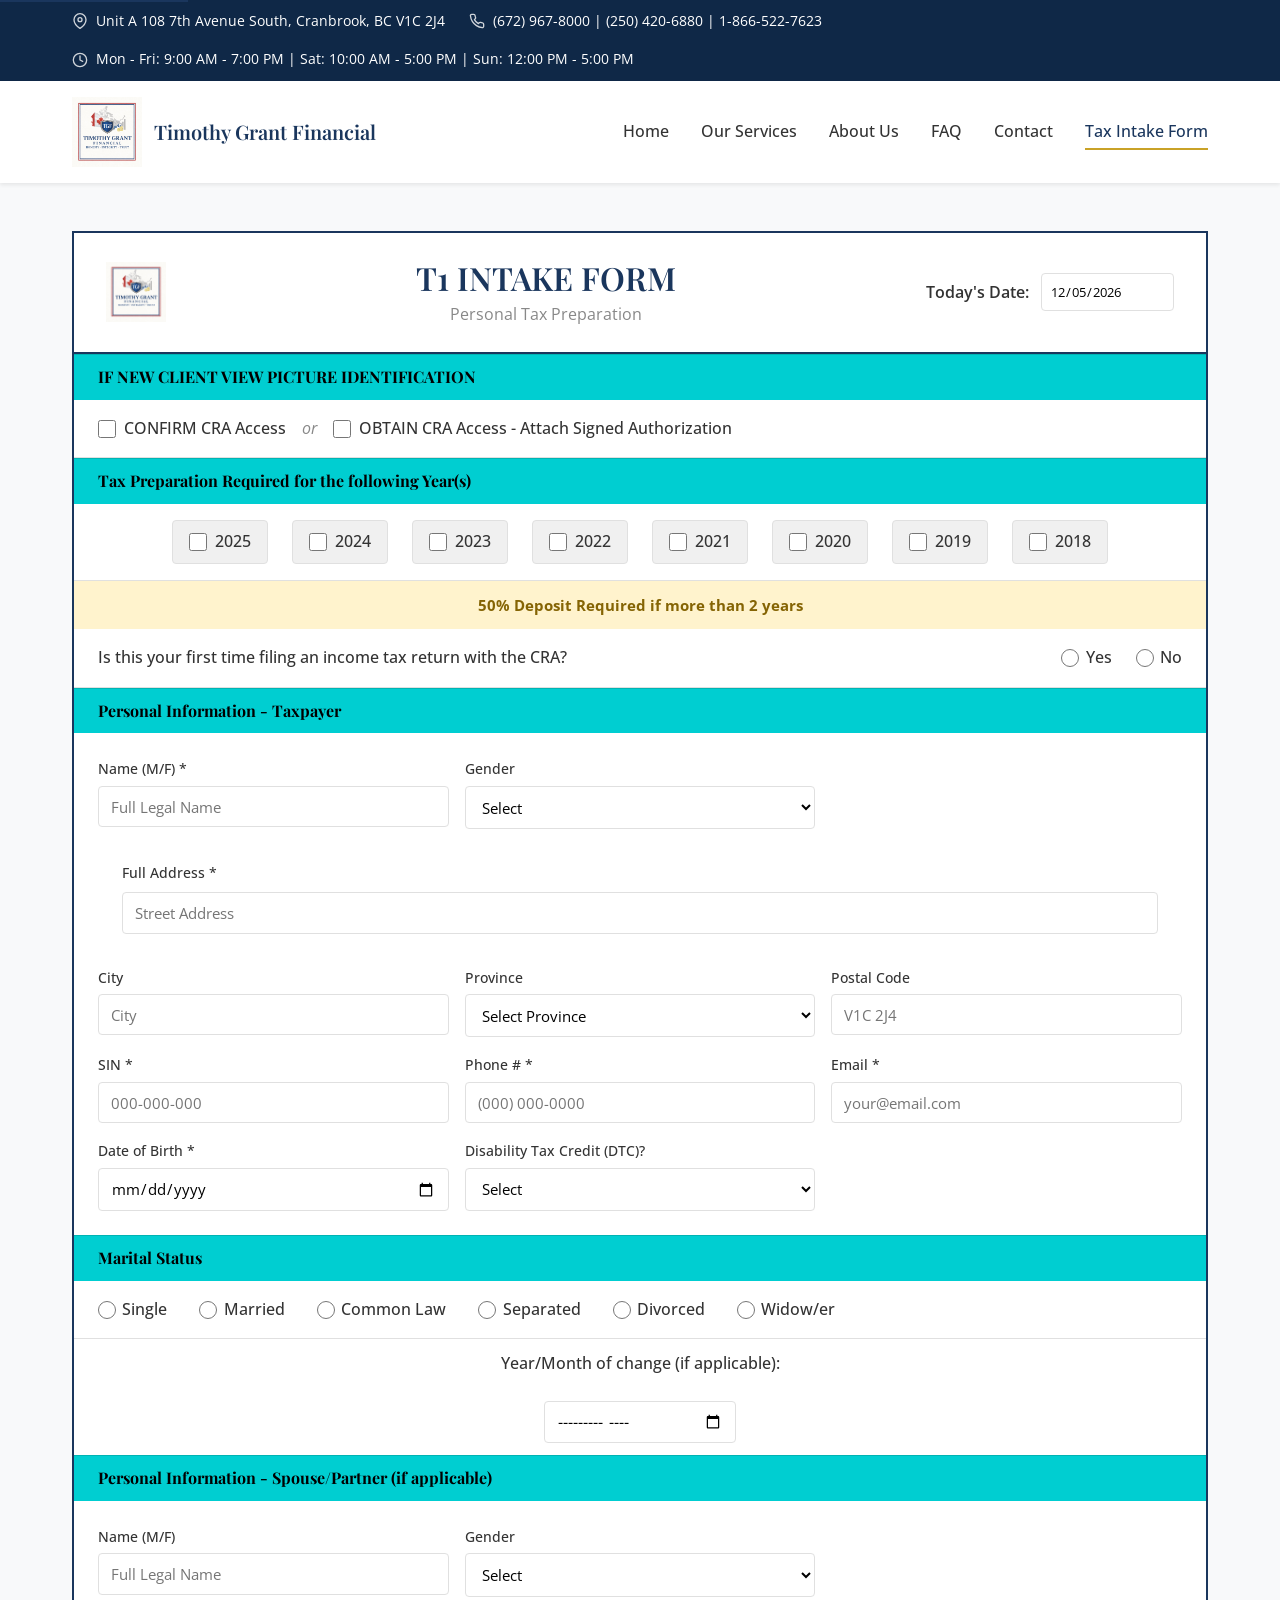
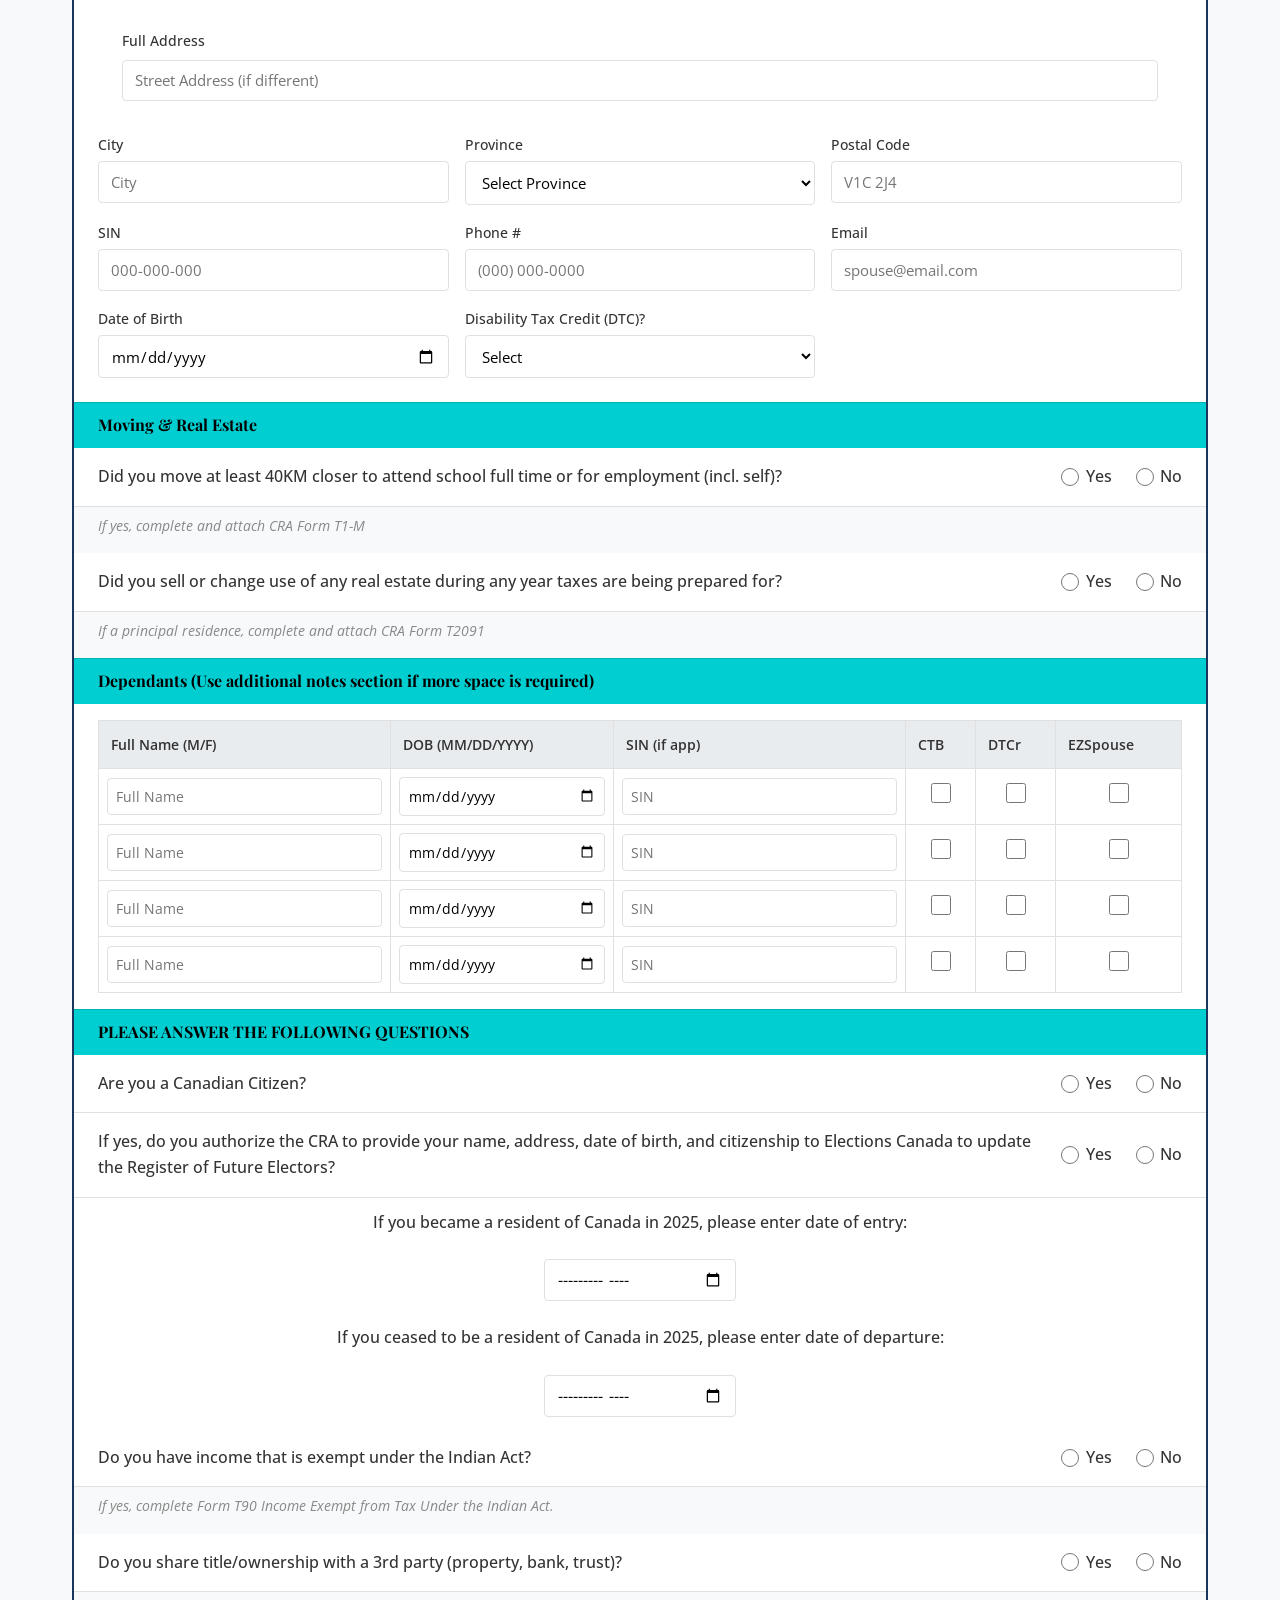
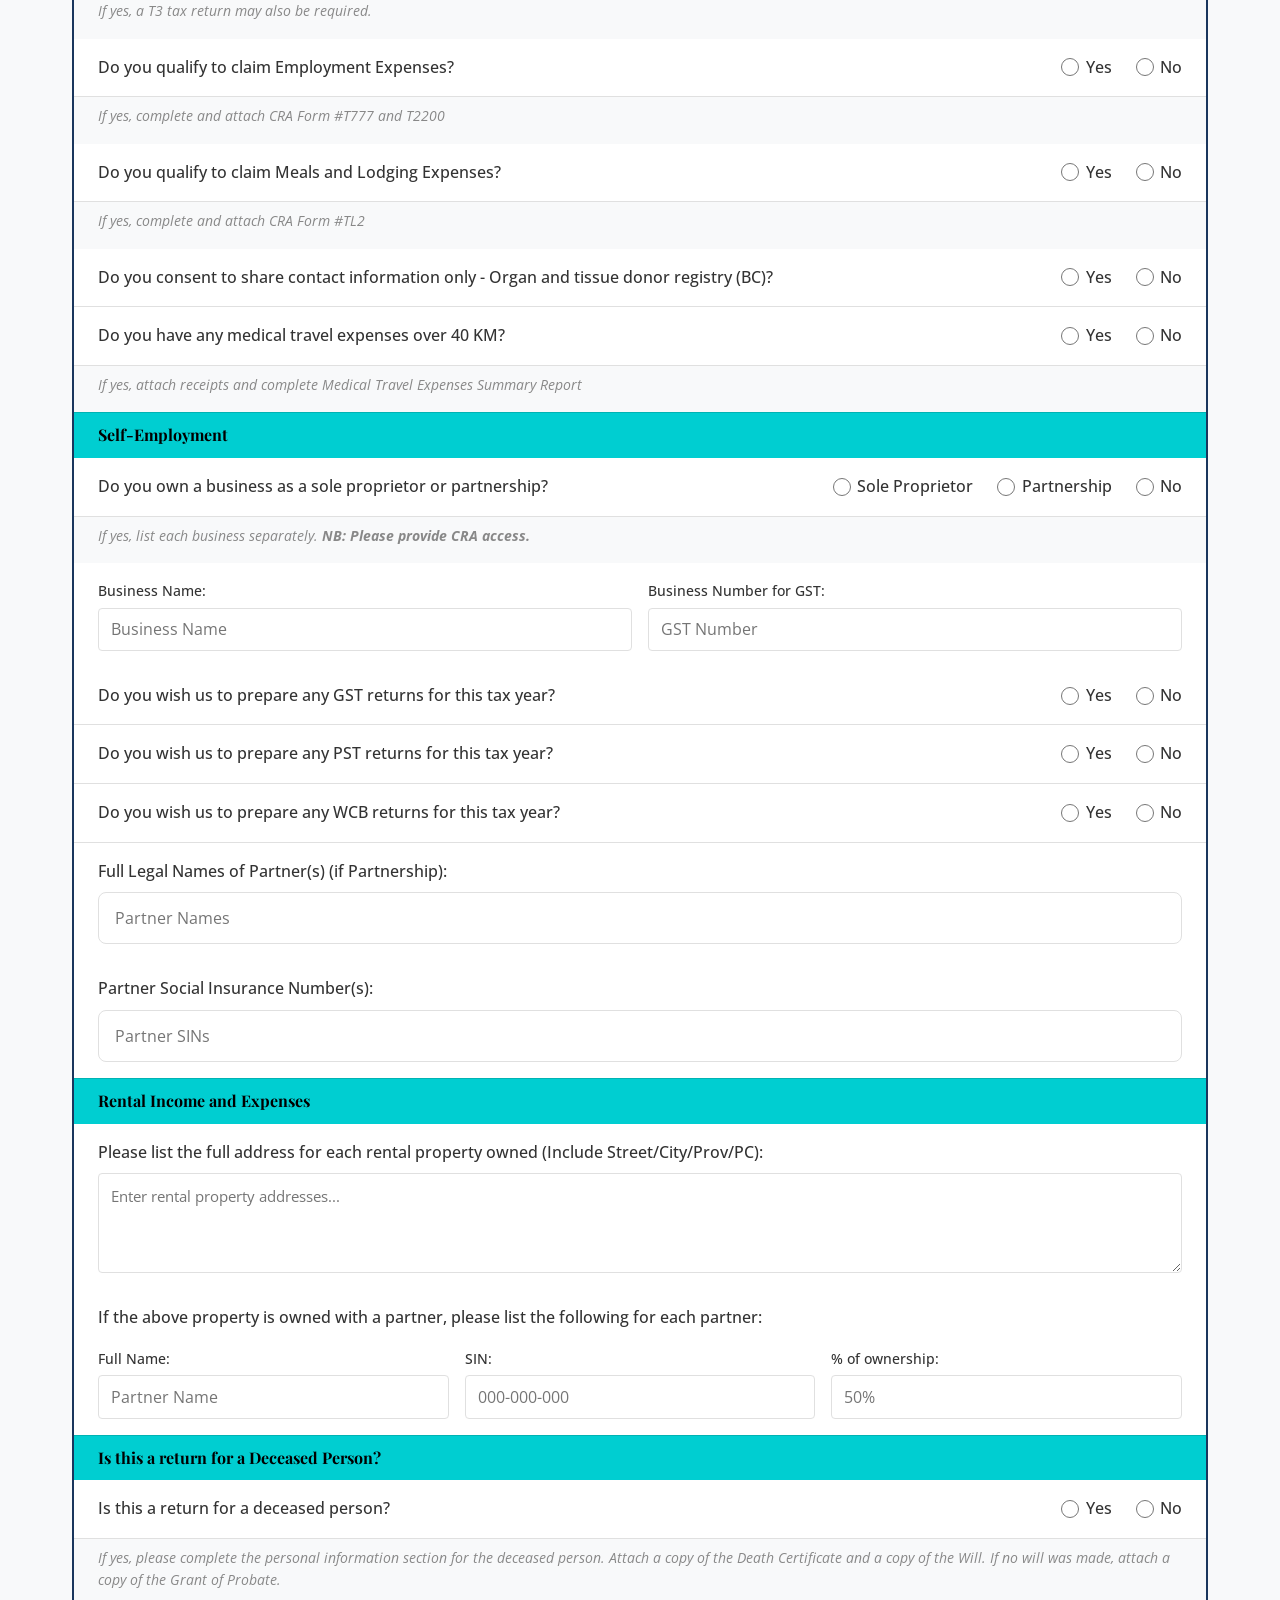
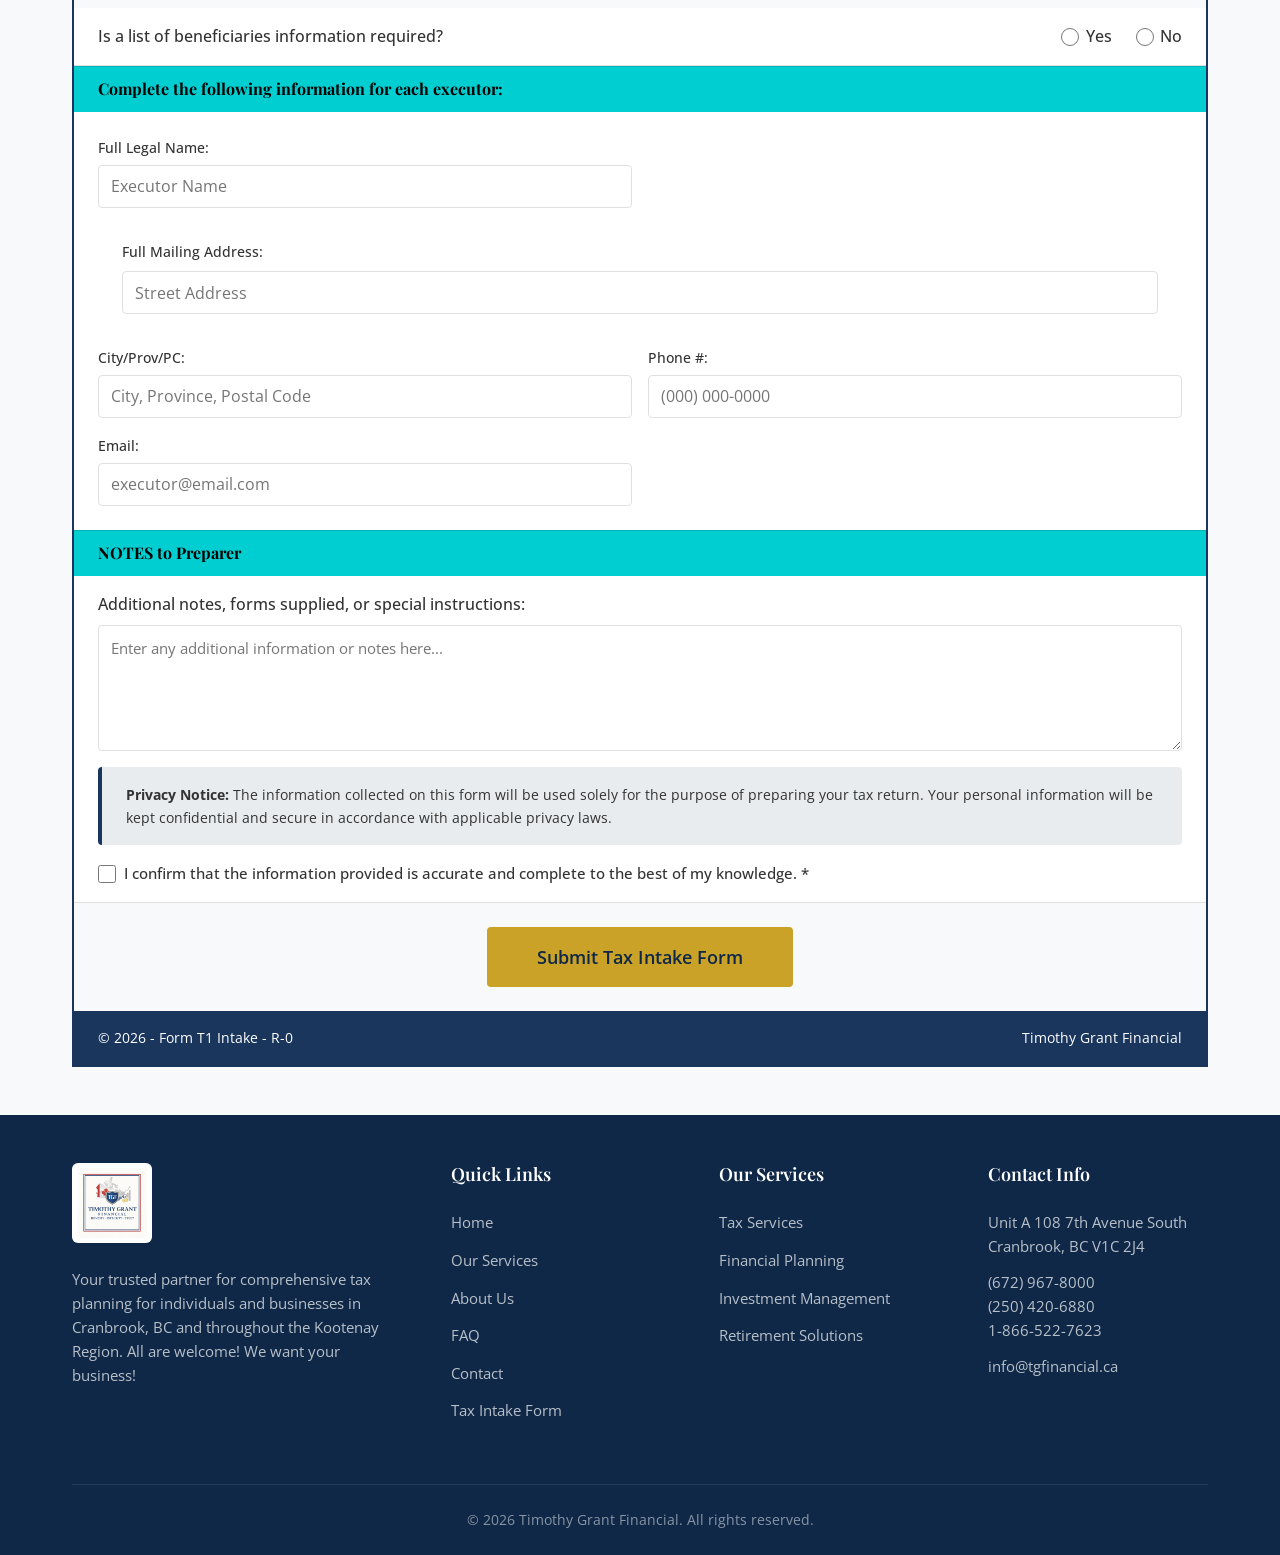
<file: tax-intake.html>
<!DOCTYPE html>
<html lang="en">
<head>
    <meta charset="UTF-8">
    <meta name="viewport" content="width=device-width, initial-scale=1.0">
    <meta name="description" content="T1 Tax Intake Form - Timothy Grant Financial. Complete this form to start your personal tax preparation.">
    <title>T1 Tax Intake Form | Timothy Grant Financial</title>

    <!-- Open Graph / Social Media -->
    <meta property="og:type" content="website">
    <meta property="og:title" content="T1 Tax Intake Form | Timothy Grant Financial">
    <meta property="og:description" content="Complete our online tax intake form to get started with your personal tax preparation.">
    <meta property="og:image" content="images/logo.jpg">
    <meta property="og:url" content="https://tgfinancial.ca/tax-intake.html">

    <link rel="icon" type="image/jpeg" href="images/logo.jpg">
    <link rel="apple-touch-icon" href="images/logo.jpg">
    <link rel="stylesheet" href="styles.css">
    <link rel="preconnect" href="https://fonts.googleapis.com">
    <link rel="preconnect" href="https://fonts.gstatic.com" crossorigin>
    <link href="https://fonts.googleapis.com/css2?family=Playfair+Display:wght@400;500;600;700&family=Open+Sans:wght@300;400;500;600;700&display=swap" rel="stylesheet">
</head>
<body>
    <!-- Top Bar -->
    <div class="top-bar">
        <div class="container">
            <div class="top-bar-content">
                <div class="top-bar-left">
                    <span class="top-bar-item">
                        <svg xmlns="http://www.w3.org/2000/svg" width="16" height="16" viewBox="0 0 24 24" fill="none" stroke="currentColor" stroke-width="2" stroke-linecap="round" stroke-linejoin="round"><path d="M21 10c0 7-9 13-9 13s-9-6-9-13a9 9 0 0 1 18 0z"></path><circle cx="12" cy="10" r="3"></circle></svg>
                        Unit A 108 7th Avenue South, Cranbrook, BC V1C 2J4
                    </span>
                    <span class="top-bar-item">
                        <svg xmlns="http://www.w3.org/2000/svg" width="16" height="16" viewBox="0 0 24 24" fill="none" stroke="currentColor" stroke-width="2" stroke-linecap="round" stroke-linejoin="round"><path d="M22 16.92v3a2 2 0 0 1-2.18 2 19.79 19.79 0 0 1-8.63-3.07 19.5 19.5 0 0 1-6-6 19.79 19.79 0 0 1-3.07-8.67A2 2 0 0 1 4.11 2h3a2 2 0 0 1 2 1.72 12.84 12.84 0 0 0 .7 2.81 2 2 0 0 1-.45 2.11L8.09 9.91a16 16 0 0 0 6 6l1.27-1.27a2 2 0 0 1 2.11-.45 12.84 12.84 0 0 0 2.81.7A2 2 0 0 1 22 16.92z"></path></svg>
                        (672) 967-8000 | (250) 420-6880 | 1-866-522-7623
                    </span>
                </div>
                <div class="top-bar-right">
                    <span class="top-bar-item">
                        <svg xmlns="http://www.w3.org/2000/svg" width="16" height="16" viewBox="0 0 24 24" fill="none" stroke="currentColor" stroke-width="2" stroke-linecap="round" stroke-linejoin="round"><circle cx="12" cy="12" r="10"></circle><polyline points="12 6 12 12 16 14"></polyline></svg>
                        Mon - Fri: 9:00 AM - 7:00 PM | Sat: 10:00 AM - 5:00 PM | Sun: 12:00 PM - 5:00 PM
                    </span>
                </div>
            </div>
        </div>
    </div>

    <!-- Header -->
    <header class="header">
        <div class="container">
            <nav class="navbar">
                <a href="index.html" class="logo">
                    <img src="images/logo.jpg" alt="Timothy Grant Financial" class="logo-img" decoding="async">
                    <span class="logo-text">Timothy Grant Financial</span>
                </a>
                <button class="mobile-menu-btn" aria-label="Toggle menu">
                    <span></span>
                    <span></span>
                    <span></span>
                </button>
                <ul class="nav-menu">
                    <li><a href="index.html" class="nav-link">Home</a></li>
                    <li><a href="index.html#services" class="nav-link">Our Services</a></li>
                    <li><a href="index.html#about" class="nav-link">About Us</a></li>
                    <li><a href="index.html#faq" class="nav-link">FAQ</a></li>
                    <li><a href="index.html#contact" class="nav-link">Contact</a></li>
                    <li><a href="tax-intake.html" class="nav-link active">Tax Intake Form</a></li>
                </ul>
            </nav>
        </div>
    </header>

    <!-- Tax Intake Form Section -->
    <section class="intake-form-section">
        <div class="container">
            <div class="intake-form-header">
                <div class="intake-logo">
                    <img src="images/logo.jpg" alt="TGF Logo" decoding="async">
                </div>
                <div class="intake-title">
                    <h1>T1 INTAKE FORM</h1>
                    <p class="form-subtitle">Personal Tax Preparation</p>
                </div>
                <div class="intake-date">
                    <label>Today's Date:</label>
                    <input type="date" id="today-date" name="today_date" readonly>
                </div>
            </div>

            <form id="tax-intake-form" class="tax-intake-form" action="https://formsubmit.co/info@tgfinancial.ca" method="POST">
                <!-- FormSubmit Configuration -->
                <input type="hidden" name="_subject" value="New T1 Tax Intake Form Submission">
                <input type="hidden" name="_captcha" value="false">
                <input type="hidden" name="_next" value="https://tgfinancial.ca/thankyou.html">
                <input type="hidden" name="_template" value="table">

                <!-- New Client Section -->
                <div class="form-section cyan-header">
                    <h3>IF NEW CLIENT VIEW PICTURE IDENTIFICATION</h3>
                </div>
                <div class="form-row checkbox-row">
                    <label class="checkbox-label">
                        <input type="checkbox" name="confirm_cra_access" value="yes">
                        <span>CONFIRM CRA Access</span>
                    </label>
                    <span class="or-text">or</span>
                    <label class="checkbox-label">
                        <input type="checkbox" name="obtain_cra_access" value="yes">
                        <span>OBTAIN CRA Access - Attach Signed Authorization</span>
                    </label>
                </div>

                <!-- Tax Years Section -->
                <div class="form-section cyan-header">
                    <h3>Tax Preparation Required for the following Year(s)</h3>
                </div>
                <div class="form-row tax-years-row">
                    <label class="checkbox-label year-checkbox">
                        <input type="checkbox" name="tax_years[]" value="2025">
                        <span>2025</span>
                    </label>
                    <label class="checkbox-label year-checkbox">
                        <input type="checkbox" name="tax_years[]" value="2024">
                        <span>2024</span>
                    </label>
                    <label class="checkbox-label year-checkbox">
                        <input type="checkbox" name="tax_years[]" value="2023">
                        <span>2023</span>
                    </label>
                    <label class="checkbox-label year-checkbox">
                        <input type="checkbox" name="tax_years[]" value="2022">
                        <span>2022</span>
                    </label>
                    <label class="checkbox-label year-checkbox">
                        <input type="checkbox" name="tax_years[]" value="2021">
                        <span>2021</span>
                    </label>
                    <label class="checkbox-label year-checkbox">
                        <input type="checkbox" name="tax_years[]" value="2020">
                        <span>2020</span>
                    </label>
                    <label class="checkbox-label year-checkbox">
                        <input type="checkbox" name="tax_years[]" value="2019">
                        <span>2019</span>
                    </label>
                    <label class="checkbox-label year-checkbox">
                        <input type="checkbox" name="tax_years[]" value="2018">
                        <span>2018</span>
                    </label>
                </div>
                <p class="form-note"><strong>50% Deposit Required if more than 2 years</strong></p>

                <div class="form-row yes-no-row">
                    <span class="question-text">Is this your first time filing an income tax return with the CRA?</span>
                    <div class="yes-no-options">
                        <label class="radio-label">
                            <input type="radio" name="first_time_filing" value="yes">
                            <span>Yes</span>
                        </label>
                        <label class="radio-label">
                            <input type="radio" name="first_time_filing" value="no">
                            <span>No</span>
                        </label>
                    </div>
                </div>

                <!-- Personal Information - Taxpayer -->
                <div class="form-section cyan-header">
                    <h3>Personal Information - Taxpayer</h3>
                </div>
                <div class="personal-info-grid">
                    <div class="form-group">
                        <label for="taxpayer_name">Name (M/F) *</label>
                        <input type="text" id="taxpayer_name" name="taxpayer_name" required placeholder="Full Legal Name">
                    </div>
                    <div class="form-group">
                        <label for="taxpayer_gender">Gender</label>
                        <select id="taxpayer_gender" name="taxpayer_gender">
                            <option value="">Select</option>
                            <option value="M">Male</option>
                            <option value="F">Female</option>
                            <option value="X">Other</option>
                        </select>
                    </div>
                    <div class="form-group full-width">
                        <label for="taxpayer_address">Full Address *</label>
                        <input type="text" id="taxpayer_address" name="taxpayer_address" required placeholder="Street Address">
                    </div>
                    <div class="form-group">
                        <label for="taxpayer_city">City</label>
                        <input type="text" id="taxpayer_city" name="taxpayer_city" placeholder="City">
                    </div>
                    <div class="form-group">
                        <label for="taxpayer_province">Province</label>
                        <select id="taxpayer_province" name="taxpayer_province">
                            <option value="">Select Province</option>
                            <option value="BC">British Columbia</option>
                            <option value="AB">Alberta</option>
                            <option value="SK">Saskatchewan</option>
                            <option value="MB">Manitoba</option>
                            <option value="ON">Ontario</option>
                            <option value="QC">Quebec</option>
                            <option value="NB">New Brunswick</option>
                            <option value="NS">Nova Scotia</option>
                            <option value="PE">Prince Edward Island</option>
                            <option value="NL">Newfoundland and Labrador</option>
                            <option value="YT">Yukon</option>
                            <option value="NT">Northwest Territories</option>
                            <option value="NU">Nunavut</option>
                        </select>
                    </div>
                    <div class="form-group">
                        <label for="taxpayer_postal">Postal Code</label>
                        <input type="text" id="taxpayer_postal" name="taxpayer_postal" placeholder="V1C 2J4" maxlength="7">
                    </div>
                    <div class="form-group">
                        <label for="taxpayer_sin">SIN *</label>
                        <input type="text" id="taxpayer_sin" name="taxpayer_sin" required placeholder="000-000-000" maxlength="11" pattern="[0-9]{3}-?[0-9]{3}-?[0-9]{3}">
                    </div>
                    <div class="form-group">
                        <label for="taxpayer_phone">Phone # *</label>
                        <input type="tel" id="taxpayer_phone" name="taxpayer_phone" required placeholder="(000) 000-0000">
                    </div>
                    <div class="form-group">
                        <label for="taxpayer_email">Email *</label>
                        <input type="email" id="taxpayer_email" name="taxpayer_email" required placeholder="your@email.com">
                    </div>
                    <div class="form-group">
                        <label for="taxpayer_dob">Date of Birth *</label>
                        <input type="date" id="taxpayer_dob" name="taxpayer_dob" required>
                    </div>
                    <div class="form-group">
                        <label for="taxpayer_dtc">Disability Tax Credit (DTC)?</label>
                        <select id="taxpayer_dtc" name="taxpayer_dtc">
                            <option value="">Select</option>
                            <option value="Y">Yes</option>
                            <option value="N">No</option>
                        </select>
                    </div>
                </div>

                <!-- Marital Status -->
                <div class="form-section cyan-header">
                    <h3>Marital Status</h3>
                </div>
                <div class="form-row marital-status-row">
                    <label class="radio-label">
                        <input type="radio" name="marital_status" value="single">
                        <span>Single</span>
                    </label>
                    <label class="radio-label">
                        <input type="radio" name="marital_status" value="married">
                        <span>Married</span>
                    </label>
                    <label class="radio-label">
                        <input type="radio" name="marital_status" value="common_law">
                        <span>Common Law</span>
                    </label>
                    <label class="radio-label">
                        <input type="radio" name="marital_status" value="separated">
                        <span>Separated</span>
                    </label>
                    <label class="radio-label">
                        <input type="radio" name="marital_status" value="divorced">
                        <span>Divorced</span>
                    </label>
                    <label class="radio-label">
                        <input type="radio" name="marital_status" value="widower">
                        <span>Widow/er</span>
                    </label>
                </div>
                <div class="form-group inline-group">
                    <label for="marital_change_date">Year/Month of change (if applicable):</label>
                    <input type="month" id="marital_change_date" name="marital_change_date">
                </div>

                <!-- Personal Information - Spouse/Partner -->
                <div class="form-section cyan-header">
                    <h3>Personal Information - Spouse/Partner (if applicable)</h3>
                </div>
                <div class="personal-info-grid">
                    <div class="form-group">
                        <label for="spouse_name">Name (M/F)</label>
                        <input type="text" id="spouse_name" name="spouse_name" placeholder="Full Legal Name">
                    </div>
                    <div class="form-group">
                        <label for="spouse_gender">Gender</label>
                        <select id="spouse_gender" name="spouse_gender">
                            <option value="">Select</option>
                            <option value="M">Male</option>
                            <option value="F">Female</option>
                            <option value="X">Other</option>
                        </select>
                    </div>
                    <div class="form-group full-width">
                        <label for="spouse_address">Full Address</label>
                        <input type="text" id="spouse_address" name="spouse_address" placeholder="Street Address (if different)">
                    </div>
                    <div class="form-group">
                        <label for="spouse_city">City</label>
                        <input type="text" id="spouse_city" name="spouse_city" placeholder="City">
                    </div>
                    <div class="form-group">
                        <label for="spouse_province">Province</label>
                        <select id="spouse_province" name="spouse_province">
                            <option value="">Select Province</option>
                            <option value="BC">British Columbia</option>
                            <option value="AB">Alberta</option>
                            <option value="SK">Saskatchewan</option>
                            <option value="MB">Manitoba</option>
                            <option value="ON">Ontario</option>
                            <option value="QC">Quebec</option>
                            <option value="NB">New Brunswick</option>
                            <option value="NS">Nova Scotia</option>
                            <option value="PE">Prince Edward Island</option>
                            <option value="NL">Newfoundland and Labrador</option>
                            <option value="YT">Yukon</option>
                            <option value="NT">Northwest Territories</option>
                            <option value="NU">Nunavut</option>
                        </select>
                    </div>
                    <div class="form-group">
                        <label for="spouse_postal">Postal Code</label>
                        <input type="text" id="spouse_postal" name="spouse_postal" placeholder="V1C 2J4" maxlength="7">
                    </div>
                    <div class="form-group">
                        <label for="spouse_sin">SIN</label>
                        <input type="text" id="spouse_sin" name="spouse_sin" placeholder="000-000-000" maxlength="11">
                    </div>
                    <div class="form-group">
                        <label for="spouse_phone">Phone #</label>
                        <input type="tel" id="spouse_phone" name="spouse_phone" placeholder="(000) 000-0000">
                    </div>
                    <div class="form-group">
                        <label for="spouse_email">Email</label>
                        <input type="email" id="spouse_email" name="spouse_email" placeholder="spouse@email.com">
                    </div>
                    <div class="form-group">
                        <label for="spouse_dob">Date of Birth</label>
                        <input type="date" id="spouse_dob" name="spouse_dob">
                    </div>
                    <div class="form-group">
                        <label for="spouse_dtc">Disability Tax Credit (DTC)?</label>
                        <select id="spouse_dtc" name="spouse_dtc">
                            <option value="">Select</option>
                            <option value="Y">Yes</option>
                            <option value="N">No</option>
                        </select>
                    </div>
                </div>

                <!-- Moving & Real Estate Questions -->
                <div class="form-section cyan-header">
                    <h3>Moving & Real Estate</h3>
                </div>
                <div class="questions-section">
                    <div class="form-row yes-no-row">
                        <span class="question-text">Did you move at least 40KM closer to attend school full time or for employment (incl. self)?</span>
                        <div class="yes-no-options">
                            <label class="radio-label">
                                <input type="radio" name="moved_40km" value="yes">
                                <span>Yes</span>
                            </label>
                            <label class="radio-label">
                                <input type="radio" name="moved_40km" value="no">
                                <span>No</span>
                            </label>
                        </div>
                    </div>
                    <p class="form-hint">If yes, complete and attach CRA Form T1-M</p>

                    <div class="form-row yes-no-row">
                        <span class="question-text">Did you sell or change use of any real estate during any year taxes are being prepared for?</span>
                        <div class="yes-no-options">
                            <label class="radio-label">
                                <input type="radio" name="real_estate_change" value="yes">
                                <span>Yes</span>
                            </label>
                            <label class="radio-label">
                                <input type="radio" name="real_estate_change" value="no">
                                <span>No</span>
                            </label>
                        </div>
                    </div>
                    <p class="form-hint">If a principal residence, complete and attach CRA Form T2091</p>
                </div>

                <!-- Dependants Section -->
                <div class="form-section cyan-header">
                    <h3>Dependants (Use additional notes section if more space is required)</h3>
                </div>
                <div class="dependants-table-container">
                    <table class="dependants-table">
                        <thead>
                            <tr>
                                <th>Full Name (M/F)</th>
                                <th>DOB (MM/DD/YYYY)</th>
                                <th>SIN (if app)</th>
                                <th>CTB</th>
                                <th>DTCr</th>
                                <th>EZSpouse</th>
                            </tr>
                        </thead>
                        <tbody>
                            <tr>
                                <td><input type="text" name="dependant1_name" placeholder="Full Name"></td>
                                <td><input type="date" name="dependant1_dob"></td>
                                <td><input type="text" name="dependant1_sin" placeholder="SIN" maxlength="11"></td>
                                <td><input type="checkbox" name="dependant1_ctb" value="yes"></td>
                                <td><input type="checkbox" name="dependant1_dtcr" value="yes"></td>
                                <td><input type="checkbox" name="dependant1_ezspouse" value="yes"></td>
                            </tr>
                            <tr>
                                <td><input type="text" name="dependant2_name" placeholder="Full Name"></td>
                                <td><input type="date" name="dependant2_dob"></td>
                                <td><input type="text" name="dependant2_sin" placeholder="SIN" maxlength="11"></td>
                                <td><input type="checkbox" name="dependant2_ctb" value="yes"></td>
                                <td><input type="checkbox" name="dependant2_dtcr" value="yes"></td>
                                <td><input type="checkbox" name="dependant2_ezspouse" value="yes"></td>
                            </tr>
                            <tr>
                                <td><input type="text" name="dependant3_name" placeholder="Full Name"></td>
                                <td><input type="date" name="dependant3_dob"></td>
                                <td><input type="text" name="dependant3_sin" placeholder="SIN" maxlength="11"></td>
                                <td><input type="checkbox" name="dependant3_ctb" value="yes"></td>
                                <td><input type="checkbox" name="dependant3_dtcr" value="yes"></td>
                                <td><input type="checkbox" name="dependant3_ezspouse" value="yes"></td>
                            </tr>
                            <tr>
                                <td><input type="text" name="dependant4_name" placeholder="Full Name"></td>
                                <td><input type="date" name="dependant4_dob"></td>
                                <td><input type="text" name="dependant4_sin" placeholder="SIN" maxlength="11"></td>
                                <td><input type="checkbox" name="dependant4_ctb" value="yes"></td>
                                <td><input type="checkbox" name="dependant4_dtcr" value="yes"></td>
                                <td><input type="checkbox" name="dependant4_ezspouse" value="yes"></td>
                            </tr>
                        </tbody>
                    </table>
                </div>

                <!-- Please Answer The Following Questions -->
                <div class="form-section cyan-header">
                    <h3>PLEASE ANSWER THE FOLLOWING QUESTIONS</h3>
                </div>
                <div class="questions-section">
                    <div class="form-row yes-no-row">
                        <span class="question-text">Are you a Canadian Citizen?</span>
                        <div class="yes-no-options">
                            <label class="radio-label">
                                <input type="radio" name="canadian_citizen" value="yes">
                                <span>Yes</span>
                            </label>
                            <label class="radio-label">
                                <input type="radio" name="canadian_citizen" value="no">
                                <span>No</span>
                            </label>
                        </div>
                    </div>

                    <div class="form-row yes-no-row">
                        <span class="question-text">If yes, do you authorize the CRA to provide your name, address, date of birth, and citizenship to Elections Canada to update the Register of Future Electors?</span>
                        <div class="yes-no-options">
                            <label class="radio-label">
                                <input type="radio" name="elections_canada_auth" value="yes">
                                <span>Yes</span>
                            </label>
                            <label class="radio-label">
                                <input type="radio" name="elections_canada_auth" value="no">
                                <span>No</span>
                            </label>
                        </div>
                    </div>

                    <div class="form-group inline-group">
                        <label>If you became a resident of Canada in 2025, please enter date of entry:</label>
                        <input type="month" name="residency_entry_date" placeholder="YYYY/MM">
                    </div>

                    <div class="form-group inline-group">
                        <label>If you ceased to be a resident of Canada in 2025, please enter date of departure:</label>
                        <input type="month" name="residency_departure_date" placeholder="YYYY/MM">
                    </div>

                    <div class="form-row yes-no-row">
                        <span class="question-text">Do you have income that is exempt under the Indian Act?</span>
                        <div class="yes-no-options">
                            <label class="radio-label">
                                <input type="radio" name="indian_act_exempt" value="yes">
                                <span>Yes</span>
                            </label>
                            <label class="radio-label">
                                <input type="radio" name="indian_act_exempt" value="no">
                                <span>No</span>
                            </label>
                        </div>
                    </div>
                    <p class="form-hint">If yes, complete Form T90 Income Exempt from Tax Under the Indian Act.</p>

                    <div class="form-row yes-no-row">
                        <span class="question-text">Do you share title/ownership with a 3rd party (property, bank, trust)?</span>
                        <div class="yes-no-options">
                            <label class="radio-label">
                                <input type="radio" name="third_party_ownership" value="yes">
                                <span>Yes</span>
                            </label>
                            <label class="radio-label">
                                <input type="radio" name="third_party_ownership" value="no">
                                <span>No</span>
                            </label>
                        </div>
                    </div>
                    <p class="form-hint">If yes, a T3 tax return may also be required.</p>

                    <div class="form-row yes-no-row">
                        <span class="question-text">Do you qualify to claim Employment Expenses?</span>
                        <div class="yes-no-options">
                            <label class="radio-label">
                                <input type="radio" name="employment_expenses" value="yes">
                                <span>Yes</span>
                            </label>
                            <label class="radio-label">
                                <input type="radio" name="employment_expenses" value="no">
                                <span>No</span>
                            </label>
                        </div>
                    </div>
                    <p class="form-hint">If yes, complete and attach CRA Form #T777 and T2200</p>

                    <div class="form-row yes-no-row">
                        <span class="question-text">Do you qualify to claim Meals and Lodging Expenses?</span>
                        <div class="yes-no-options">
                            <label class="radio-label">
                                <input type="radio" name="meals_lodging_expenses" value="yes">
                                <span>Yes</span>
                            </label>
                            <label class="radio-label">
                                <input type="radio" name="meals_lodging_expenses" value="no">
                                <span>No</span>
                            </label>
                        </div>
                    </div>
                    <p class="form-hint">If yes, complete and attach CRA Form #TL2</p>

                    <div class="form-row yes-no-row">
                        <span class="question-text">Do you consent to share contact information only - Organ and tissue donor registry (BC)?</span>
                        <div class="yes-no-options">
                            <label class="radio-label">
                                <input type="radio" name="organ_donor_consent" value="yes">
                                <span>Yes</span>
                            </label>
                            <label class="radio-label">
                                <input type="radio" name="organ_donor_consent" value="no">
                                <span>No</span>
                            </label>
                        </div>
                    </div>

                    <div class="form-row yes-no-row">
                        <span class="question-text">Do you have any medical travel expenses over 40 KM?</span>
                        <div class="yes-no-options">
                            <label class="radio-label">
                                <input type="radio" name="medical_travel_expenses" value="yes">
                                <span>Yes</span>
                            </label>
                            <label class="radio-label">
                                <input type="radio" name="medical_travel_expenses" value="no">
                                <span>No</span>
                            </label>
                        </div>
                    </div>
                    <p class="form-hint">If yes, attach receipts and complete Medical Travel Expenses Summary Report</p>
                </div>

                <!-- Self-Employment Section -->
                <div class="form-section cyan-header">
                    <h3>Self-Employment</h3>
                </div>
                <div class="questions-section">
                    <div class="form-row yes-no-row">
                        <span class="question-text">Do you own a business as a sole proprietor or partnership?</span>
                        <div class="yes-no-options">
                            <label class="radio-label">
                                <input type="radio" name="self_employed" value="sole_proprietor">
                                <span>Sole Proprietor</span>
                            </label>
                            <label class="radio-label">
                                <input type="radio" name="self_employed" value="partnership">
                                <span>Partnership</span>
                            </label>
                            <label class="radio-label">
                                <input type="radio" name="self_employed" value="no">
                                <span>No</span>
                            </label>
                        </div>
                    </div>
                    <p class="form-hint">If yes, list each business separately. <strong>NB: Please provide CRA access.</strong></p>

                    <div class="business-info-grid">
                        <div class="form-group">
                            <label for="business_name">Business Name:</label>
                            <input type="text" id="business_name" name="business_name" placeholder="Business Name">
                        </div>
                        <div class="form-group">
                            <label for="business_gst_number">Business Number for GST:</label>
                            <input type="text" id="business_gst_number" name="business_gst_number" placeholder="GST Number">
                        </div>
                    </div>

                    <div class="form-row yes-no-row">
                        <span class="question-text">Do you wish us to prepare any GST returns for this tax year?</span>
                        <div class="yes-no-options">
                            <label class="radio-label">
                                <input type="radio" name="prepare_gst" value="yes">
                                <span>Yes</span>
                            </label>
                            <label class="radio-label">
                                <input type="radio" name="prepare_gst" value="no">
                                <span>No</span>
                            </label>
                        </div>
                    </div>

                    <div class="form-row yes-no-row">
                        <span class="question-text">Do you wish us to prepare any PST returns for this tax year?</span>
                        <div class="yes-no-options">
                            <label class="radio-label">
                                <input type="radio" name="prepare_pst" value="yes">
                                <span>Yes</span>
                            </label>
                            <label class="radio-label">
                                <input type="radio" name="prepare_pst" value="no">
                                <span>No</span>
                            </label>
                        </div>
                    </div>

                    <div class="form-row yes-no-row">
                        <span class="question-text">Do you wish us to prepare any WCB returns for this tax year?</span>
                        <div class="yes-no-options">
                            <label class="radio-label">
                                <input type="radio" name="prepare_wcb" value="yes">
                                <span>Yes</span>
                            </label>
                            <label class="radio-label">
                                <input type="radio" name="prepare_wcb" value="no">
                                <span>No</span>
                            </label>
                        </div>
                    </div>

                    <div class="form-group full-width">
                        <label for="partner_names">Full Legal Names of Partner(s) (if Partnership):</label>
                        <input type="text" id="partner_names" name="partner_names" placeholder="Partner Names">
                    </div>
                    <div class="form-group full-width">
                        <label for="partner_sins">Partner Social Insurance Number(s):</label>
                        <input type="text" id="partner_sins" name="partner_sins" placeholder="Partner SINs">
                    </div>
                </div>

                <!-- Rental Income Section -->
                <div class="form-section cyan-header">
                    <h3>Rental Income and Expenses</h3>
                </div>
                <div class="questions-section">
                    <div class="form-group full-width">
                        <label for="rental_properties">Please list the full address for each rental property owned (Include Street/City/Prov/PC):</label>
                        <textarea id="rental_properties" name="rental_properties" rows="3" placeholder="Enter rental property addresses..."></textarea>
                    </div>

                    <p class="form-subtitle-text">If the above property is owned with a partner, please list the following for each partner:</p>
                    <div class="rental-partner-grid">
                        <div class="form-group">
                            <label for="rental_partner_name">Full Name:</label>
                            <input type="text" id="rental_partner_name" name="rental_partner_name" placeholder="Partner Name">
                        </div>
                        <div class="form-group">
                            <label for="rental_partner_sin">SIN:</label>
                            <input type="text" id="rental_partner_sin" name="rental_partner_sin" placeholder="000-000-000" maxlength="11">
                        </div>
                        <div class="form-group">
                            <label for="rental_partner_ownership">% of ownership:</label>
                            <input type="text" id="rental_partner_ownership" name="rental_partner_ownership" placeholder="50%">
                        </div>
                    </div>
                </div>

                <!-- Deceased Person Section -->
                <div class="form-section cyan-header">
                    <h3>Is this a return for a Deceased Person?</h3>
                </div>
                <div class="questions-section">
                    <div class="form-row yes-no-row">
                        <span class="question-text">Is this a return for a deceased person?</span>
                        <div class="yes-no-options">
                            <label class="radio-label">
                                <input type="radio" name="deceased_return" value="yes">
                                <span>Yes</span>
                            </label>
                            <label class="radio-label">
                                <input type="radio" name="deceased_return" value="no">
                                <span>No</span>
                            </label>
                        </div>
                    </div>
                    <p class="form-hint">If yes, please complete the personal information section for the deceased person. Attach a copy of the Death Certificate and a copy of the Will. If no will was made, attach a copy of the Grant of Probate.</p>

                    <div class="form-row yes-no-row">
                        <span class="question-text">Is a list of beneficiaries information required?</span>
                        <div class="yes-no-options">
                            <label class="radio-label">
                                <input type="radio" name="beneficiaries_required" value="yes">
                                <span>Yes</span>
                            </label>
                            <label class="radio-label">
                                <input type="radio" name="beneficiaries_required" value="no">
                                <span>No</span>
                            </label>
                        </div>
                    </div>
                </div>

                <!-- Executor Information -->
                <div class="form-section cyan-header">
                    <h3>Complete the following information for each executor:</h3>
                </div>
                <div class="executor-info-grid">
                    <div class="form-group">
                        <label for="executor_name">Full Legal Name:</label>
                        <input type="text" id="executor_name" name="executor_name" placeholder="Executor Name">
                    </div>
                    <div class="form-group full-width">
                        <label for="executor_address">Full Mailing Address:</label>
                        <input type="text" id="executor_address" name="executor_address" placeholder="Street Address">
                    </div>
                    <div class="form-group">
                        <label for="executor_city">City/Prov/PC:</label>
                        <input type="text" id="executor_city" name="executor_city" placeholder="City, Province, Postal Code">
                    </div>
                    <div class="form-group">
                        <label for="executor_phone">Phone #:</label>
                        <input type="tel" id="executor_phone" name="executor_phone" placeholder="(000) 000-0000">
                    </div>
                    <div class="form-group">
                        <label for="executor_email">Email:</label>
                        <input type="email" id="executor_email" name="executor_email" placeholder="executor@email.com">
                    </div>
                </div>

                <!-- Notes Section -->
                <div class="form-section cyan-header">
                    <h3>NOTES to Preparer</h3>
                </div>
                <div class="form-group full-width">
                    <label for="notes_to_preparer">Additional notes, forms supplied, or special instructions:</label>
                    <textarea id="notes_to_preparer" name="notes_to_preparer" rows="5" placeholder="Enter any additional information or notes here..."></textarea>
                </div>

                <!-- Privacy & Submit -->
                <div class="form-section">
                    <div class="privacy-notice">
                        <p><strong>Privacy Notice:</strong> The information collected on this form will be used solely for the purpose of preparing your tax return. Your personal information will be kept confidential and secure in accordance with applicable privacy laws.</p>
                    </div>
                    <label class="checkbox-label consent-checkbox">
                        <input type="checkbox" name="consent" value="yes" required>
                        <span>I confirm that the information provided is accurate and complete to the best of my knowledge. *</span>
                    </label>
                </div>

                <div class="form-submit-section">
                    <button type="submit" class="btn btn-primary btn-large">Submit Tax Intake Form</button>
                </div>

                <!-- Footer -->
                <div class="intake-form-footer">
                    <p>&copy; 2026 - Form T1 Intake - R-0</p>
                    <p>Timothy Grant Financial</p>
                </div>
            </form>
        </div>
    </section>

    <!-- Footer -->
    <footer class="footer">
        <div class="container">
            <div class="footer-grid">
                <div class="footer-brand">
                    <a href="index.html" class="logo">
                        <img src="images/logo.jpg" alt="Timothy Grant Financial" class="logo-img footer-logo-img" loading="lazy" decoding="async">
                    </a>
                    <p>Your trusted partner for comprehensive tax planning for individuals and businesses in Cranbrook, BC and throughout the Kootenay Region. All are welcome! We want your business!</p>
                </div>
                <div class="footer-links">
                    <h4>Quick Links</h4>
                    <ul>
                        <li><a href="index.html">Home</a></li>
                        <li><a href="index.html#services">Our Services</a></li>
                        <li><a href="index.html#about">About Us</a></li>
                        <li><a href="index.html#faq">FAQ</a></li>
                        <li><a href="index.html#contact">Contact</a></li>
                        <li><a href="tax-intake.html">Tax Intake Form</a></li>
                    </ul>
                </div>
                <div class="footer-services">
                    <h4>Our Services</h4>
                    <ul>
                        <li><a href="index.html#services">Tax Services</a></li>
                        <li><a href="index.html#services">Financial Planning</a></li>
                        <li><a href="index.html#services">Investment Management</a></li>
                        <li><a href="index.html#services">Retirement Solutions</a></li>
                    </ul>
                </div>
                <div class="footer-contact">
                    <h4>Contact Info</h4>
                    <p>Unit A 108 7th Avenue South<br>Cranbrook, BC V1C 2J4</p>
                    <p><a href="tel:+16729678000">(672) 967-8000</a><br>
                    <a href="tel:+12504206880">(250) 420-6880</a><br>
                    <a href="tel:+18665227623">1-866-522-7623</a></p>
                    <p><a href="mailto:info@tgfinancial.ca">info@tgfinancial.ca</a></p>
                </div>
            </div>
            <div class="footer-bottom">
                <p>&copy; 2026 Timothy Grant Financial. All rights reserved.</p>
            </div>
        </div>
    </footer>

    <script src="script.js"></script>
    <script>
        // Auto-fill today's date
        document.addEventListener('DOMContentLoaded', function() {
            const today = new Date().toISOString().split('T')[0];
            document.getElementById('today-date').value = today;
        });
    </script>
</body>
</html>
</file>
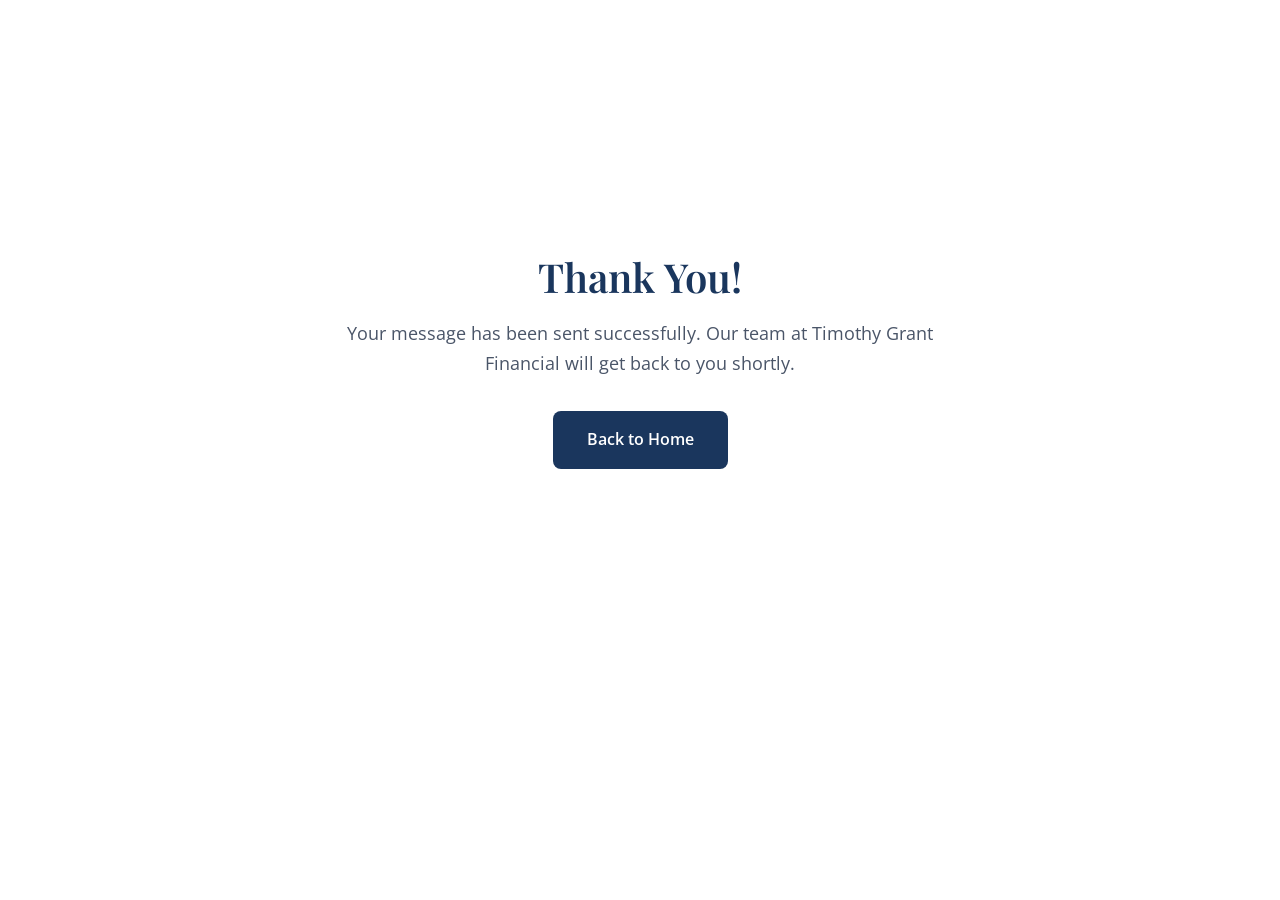
<file: thankyou.html>
<!DOCTYPE html>
<html lang="en">
<head>
    <meta charset="UTF-8">
    <meta name="viewport" content="width=device-width, initial-scale=1.0">
    <title>Thank You | Timothy Grant Financial</title>
    <link rel="icon" type="image/jpeg" href="images/logo.jpg">
    <link rel="stylesheet" href="styles.css">
    <link rel="preconnect" href="https://fonts.googleapis.com">
    <link rel="preconnect" href="https://fonts.gstatic.com" crossorigin>
    <link href="https://fonts.googleapis.com/css2?family=Playfair+Display:wght@400;500;600;700&family=Open+Sans:wght@300;400;500;600;700&display=swap" rel="stylesheet">
    <style>
        .thankyou-section {
            min-height: 80vh;
            display: flex;
            align-items: center;
            justify-content: center;
            text-align: center;
            padding: 4rem 2rem;
        }
        .thankyou-content {
            max-width: 600px;
        }
        .thankyou-content h1 {
            font-family: 'Playfair Display', serif;
            font-size: 2.5rem;
            color: #1a365d;
            margin-bottom: 1rem;
        }
        .thankyou-content p {
            font-size: 1.1rem;
            color: #4a5568;
            margin-bottom: 2rem;
            line-height: 1.7;
        }
        .thankyou-content .btn {
            display: inline-block;
            padding: 0.875rem 2rem;
            background-color: #1a365d;
            color: white;
            text-decoration: none;
            border-radius: 8px;
            font-weight: 600;
            transition: background-color 0.3s ease;
        }
        .thankyou-content .btn:hover {
            background-color: #2d4a7a;
        }
    </style>
</head>
<body>
    <section class="thankyou-section">
        <div class="thankyou-content">
            <h1>Thank You!</h1>
            <p>Your message has been sent successfully. Our team at Timothy Grant Financial will get back to you shortly.</p>
            <a href="index.html" class="btn">Back to Home</a>
        </div>
    </section>
</body>
</html>
</file>
<file: styles.css>
/* =====================================================
   Timothy Grant Financial - Main Stylesheet
   ===================================================== */

/* CSS Variables */
:root {
    --primary-color: #1a365d;
    --primary-dark: #0f2847;
    --primary-light: #2a4a7f;
    --secondary-color: #c9a227;
    --secondary-light: #dbb94a;
    --text-color: #333333;
    --text-light: #666666;
    --text-muted: #888888;
    --background-color: #ffffff;
    --background-light: #f8f9fa;
    --background-dark: #1a365d;
    --border-color: #e0e0e0;
    --success-color: #28a745;
    --error-color: #dc3545;
    --shadow-sm: 0 2px 4px rgba(0, 0, 0, 0.08);
    --shadow-md: 0 4px 12px rgba(0, 0, 0, 0.12);
    --shadow-lg: 0 8px 24px rgba(0, 0, 0, 0.16);
    --transition: all 0.3s ease;
    --font-heading: 'Playfair Display', Georgia, serif;
    --font-body: 'Open Sans', -apple-system, BlinkMacSystemFont, sans-serif;
    --container-width: 1200px;
    --spacing-xs: 0.5rem;
    --spacing-sm: 1rem;
    --spacing-md: 2rem;
    --spacing-lg: 3rem;
    --spacing-xl: 5rem;
}

/* Reset & Base Styles */
*, *::before, *::after {
    box-sizing: border-box;
    margin: 0;
    padding: 0;
}

html {
    scroll-behavior: smooth;
}

body {
    font-family: var(--font-body);
    font-size: 16px;
    line-height: 1.6;
    color: var(--text-color);
    background-color: var(--background-color);
    -webkit-font-smoothing: antialiased;
    -moz-osx-font-smoothing: grayscale;
}

h1, h2, h3, h4, h5, h6 {
    font-family: var(--font-heading);
    font-weight: 600;
    line-height: 1.3;
    color: var(--primary-color);
}

h1 { font-size: 3rem; }
h2 { font-size: 2.5rem; }
h3 { font-size: 1.5rem; }
h4 { font-size: 1.25rem; }

p {
    margin-bottom: 1rem;
}

a {
    color: var(--primary-color);
    text-decoration: none;
    transition: var(--transition);
}

a:hover {
    color: var(--secondary-color);
}

img {
    max-width: 100%;
    height: auto;
    display: block;
}

ul {
    list-style: none;
}

/* Container */
.container {
    width: 100%;
    max-width: var(--container-width);
    margin: 0 auto;
    padding: 0 var(--spacing-md);
}

/* Buttons */
.btn {
    display: inline-block;
    padding: 0.875rem 2rem;
    font-family: var(--font-body);
    font-size: 1rem;
    font-weight: 600;
    text-align: center;
    text-decoration: none;
    border: 2px solid transparent;
    border-radius: 4px;
    cursor: pointer;
    transition: var(--transition);
}

.btn-primary {
    background-color: var(--secondary-color);
    color: var(--primary-dark);
    border-color: var(--secondary-color);
}

.btn-primary:hover {
    background-color: var(--secondary-light);
    border-color: var(--secondary-light);
    color: var(--primary-dark);
}

.btn-secondary {
    background-color: transparent;
    color: #ffffff;
    border-color: #ffffff;
}

.btn-secondary:hover {
    background-color: #ffffff;
    color: var(--primary-color);
}

.btn-full {
    width: 100%;
}

/* Top Bar */
.top-bar {
    background-color: var(--primary-dark);
    color: #ffffff;
    padding: 0.625rem 0;
    font-size: 0.875rem;
}

.top-bar-content {
    display: flex;
    justify-content: space-between;
    align-items: center;
    flex-wrap: wrap;
    gap: 1rem;
}

.top-bar-left,
.top-bar-right {
    display: flex;
    align-items: center;
    gap: 1.5rem;
}

.top-bar-item {
    display: flex;
    align-items: center;
    gap: 0.5rem;
}

.top-bar-item svg {
    opacity: 0.8;
}

/* Moving Ribbon */
.ribbon {
    background-color: #FFD700 !important;
    color: #000000 !important;
    overflow: hidden !important;
    white-space: nowrap !important;
    font-family: var(--font-body);
    font-size: 0.95rem;
    font-weight: 700;
    padding: 0.6rem 0;
    letter-spacing: 0.02em;
    position: relative;
    width: 100%;
    height: 2.2rem;
    line-height: 1rem;
}

.ribbon-track {
    display: inline-block !important;
    white-space: nowrap !important;
    animation: ribbon-scroll 25s linear infinite;
    will-change: transform;
}

.ribbon-item {
    display: inline !important;
    padding: 0 1rem;
    white-space: nowrap !important;
}

.ribbon-separator {
    display: inline !important;
    padding: 0 0.5rem;
    color: #000000;
    opacity: 0.7;
    white-space: nowrap !important;
}

@keyframes ribbon-scroll {
    0% {
        transform: translateX(0);
    }
    100% {
        transform: translateX(-50%);
    }
}

.ribbon:hover .ribbon-track {
    animation-play-state: paused;
}

/* Tax Season Announcement Banner */
.tax-season-banner {
    background-color: #f5f5f5;
    padding: 1rem 0;
    text-align: center;
    border-bottom: 1px solid #e0e0e0;
}

.tax-season-banner p {
    margin: 0;
    font-size: 1.1rem;
    color: #000000;
}

.tax-season-banner a {
    color: #e67e00;
    font-weight: 600;
    text-decoration: none;
    transition: color 0.2s ease;
}

.tax-season-banner a:hover {
    color: #cc6f00;
    text-decoration: underline;
}

/* Header & Navigation */
.header {
    background-color: var(--background-color);
    box-shadow: var(--shadow-sm);
    position: sticky;
    top: 0;
    z-index: 1000;
}

.navbar {
    display: flex;
    justify-content: space-between;
    align-items: center;
    padding: 1rem 0;
}

.logo {
    display: flex;
    align-items: center;
    gap: 0.75rem;
    text-decoration: none;
    flex-shrink: 0;
}

.logo-icon {
    display: flex;
    align-items: center;
    justify-content: center;
    width: 50px;
    height: 50px;
    background: linear-gradient(135deg, var(--primary-color), var(--primary-light));
    color: var(--secondary-color);
    font-family: var(--font-heading);
    font-size: 1.25rem;
    font-weight: 700;
    border-radius: 8px;
}

.logo-text {
    font-family: var(--font-heading);
    font-size: 1.25rem;
    font-weight: 600;
    color: var(--primary-color);
    line-height: 1.2;
    white-space: nowrap;
}

.logo-text small {
    font-size: 0.875rem;
    font-weight: 400;
    color: var(--text-light);
}

.logo-img {
    height: 70px !important;
    width: auto !important;
    max-width: 200px !important;
    max-height: 70px !important;
    object-fit: contain;
    display: block;
}

.footer-logo-img {
    height: 80px !important;
    max-width: 200px !important;
    max-height: 80px !important;
    background-color: #ffffff;
    padding: 5px;
    border-radius: 6px;
}

.nav-menu {
    display: flex;
    align-items: center;
    gap: 2rem;
}

.nav-link {
    font-weight: 500;
    color: var(--text-color);
    padding: 0.5rem 0;
    position: relative;
}

.nav-link::after {
    content: '';
    position: absolute;
    bottom: 0;
    left: 0;
    width: 0;
    height: 2px;
    background-color: var(--secondary-color);
    transition: var(--transition);
}

.nav-link:hover::after,
.nav-link.active::after {
    width: 100%;
}

.nav-link:hover,
.nav-link.active {
    color: var(--primary-color);
}

.mobile-menu-btn {
    display: none;
    flex-direction: column;
    gap: 5px;
    background: none;
    border: none;
    cursor: pointer;
    padding: 0.5rem;
}

.mobile-menu-btn span {
    display: block;
    width: 25px;
    height: 3px;
    background-color: var(--primary-color);
    border-radius: 2px;
    transition: var(--transition);
}

/* Hero Section */
.hero {
    position: relative;
    height: 60vh;
    min-height: 400px;
    overflow: hidden;
}

.hero-slider {
    height: 100%;
    position: relative;
}

.hero-slide {
    position: absolute;
    top: 0;
    left: 0;
    width: 100%;
    height: 100%;
    background-size: cover;
    background-position: center;
    opacity: 0;
    transition: opacity 1s ease;
    display: flex;
    align-items: center;
    pointer-events: none;
    z-index: 1;
}

.hero-slide.active {
    opacity: 1;
    pointer-events: auto;
    z-index: 2;
}

.hero-content {
    max-width: 700px;
    color: #ffffff;
    position: relative;
    z-index: 3;
}

.hero-content h1 {
    color: #ffffff;
    font-size: 2.75rem;
    margin-bottom: 1rem;
    text-shadow: 2px 2px 4px rgba(0, 0, 0, 0.3);
}

.hero-tagline {
    font-size: 1.25rem;
    font-weight: 300;
    margin-bottom: 0.75rem;
    opacity: 0.95;
}

.hero-description {
    font-size: 1rem;
    margin-bottom: 1.25rem;
    opacity: 0.9;
}

.hero-buttons {
    display: flex;
    gap: 1rem;
    flex-wrap: wrap;
    position: relative;
    z-index: 4;
}

.hero-buttons .btn {
    cursor: pointer;
    display: inline-block;
    padding: 0.875rem 2rem;
    font-size: 1rem;
    font-weight: 600;
    text-decoration: none;
    border-radius: 4px;
    transition: all 0.3s ease;
}

.hero-buttons .btn-primary {
    background-color: var(--secondary-color);
    color: var(--primary-dark);
    border: 2px solid var(--secondary-color);
}

.hero-buttons .btn-primary:hover {
    background-color: var(--secondary-light);
    border-color: var(--secondary-light);
}

.hero-buttons .btn-secondary {
    background-color: transparent;
    color: #ffffff;
    border: 2px solid #ffffff;
}

.hero-buttons .btn-secondary:hover {
    background-color: #ffffff;
    color: var(--primary-color);
}

.hero-indicators {
    position: absolute;
    bottom: 2rem;
    left: 50%;
    transform: translateX(-50%);
    display: flex;
    gap: 0.75rem;
    z-index: 10;
}

.indicator {
    width: 14px;
    height: 14px;
    border-radius: 50%;
    background-color: rgba(255, 255, 255, 0.5);
    border: 2px solid rgba(255, 255, 255, 0.8);
    cursor: pointer;
    transition: var(--transition);
}

.indicator.active,
.indicator:hover {
    background-color: var(--secondary-color);
    border-color: var(--secondary-color);
}

/* Section Styles */
.section-header {
    text-align: center;
    margin-bottom: var(--spacing-lg);
}

.section-header h2 {
    margin-bottom: 0.75rem;
}

.section-header p {
    font-size: 1.125rem;
    color: var(--text-light);
    max-width: 600px;
    margin: 0 auto;
}

/* Services Section */
.services {
    padding: var(--spacing-xl) 0;
    background-color: var(--background-light);
}

.services-grid {
    display: grid;
    grid-template-columns: repeat(auto-fit, minmax(280px, 1fr));
    gap: 2rem;
}

.service-card {
    background-color: var(--background-color);
    border-radius: 12px;
    overflow: hidden;
    box-shadow: var(--shadow-md);
    transition: var(--transition);
}

.service-card:hover {
    transform: translateY(-8px);
    box-shadow: var(--shadow-lg);
}

.service-image {
    height: 200px;
    overflow: hidden;
}

.service-image img {
    width: 100%;
    height: 100%;
    object-fit: cover;
    transition: transform 0.5s ease;
}

.service-card:hover .service-image img {
    transform: scale(1.1);
}

.service-content {
    padding: 1.5rem;
}

.service-icon {
    display: inline-flex;
    align-items: center;
    justify-content: center;
    width: 60px;
    height: 60px;
    background: linear-gradient(135deg, var(--primary-color), var(--primary-light));
    color: var(--secondary-color);
    border-radius: 12px;
    margin-bottom: 1rem;
    margin-top: -45px;
    position: relative;
    box-shadow: var(--shadow-md);
}

.service-content h3 {
    margin-bottom: 0.75rem;
}

.service-content p {
    color: var(--text-light);
    font-size: 0.9375rem;
    margin-bottom: 1rem;
}

.service-link {
    display: inline-flex;
    align-items: center;
    font-weight: 600;
    color: var(--secondary-color);
    font-size: 0.9375rem;
}

.service-link:hover {
    color: var(--primary-color);
}

/* Quote Section */
.quote-section {
    background: linear-gradient(135deg, var(--primary-color), var(--primary-dark));
    padding: var(--spacing-xl) 0;
    text-align: center;
}

.quote-section blockquote {
    max-width: 900px;
    margin: 0 auto;
}

.quote-section blockquote p {
    font-family: var(--font-heading);
    font-size: 2rem;
    font-style: italic;
    color: #ffffff;
    line-height: 1.5;
    margin-bottom: 1.5rem;
}

.quote-section blockquote cite {
    font-size: 1.125rem;
    color: var(--secondary-color);
    font-style: normal;
}

/* About Section */
.about {
    padding: var(--spacing-xl) 0;
}

.about-grid {
    display: grid;
    grid-template-columns: 1fr 1fr;
    gap: 4rem;
    align-items: center;
}

.about-image {
    border-radius: 12px;
    overflow: hidden;
    box-shadow: var(--shadow-lg);
}

.about-image img {
    width: 100%;
    height: auto;
}

.about-content h2 {
    margin-bottom: 1.5rem;
}

.about-content .lead {
    font-size: 1.25rem;
    font-weight: 500;
    color: var(--text-color);
    margin-bottom: 1.5rem;
}

.about-content p {
    color: var(--text-light);
}

.about-features {
    display: grid;
    grid-template-columns: repeat(2, 1fr);
    gap: 1rem;
    margin-top: 2rem;
}

.feature {
    display: flex;
    align-items: center;
    gap: 0.75rem;
    padding: 1rem;
    background-color: var(--background-light);
    border-radius: 8px;
}

.feature svg {
    color: var(--success-color);
    flex-shrink: 0;
}

.feature span {
    font-weight: 500;
    color: var(--text-color);
}

/* FAQ Section */
.faq {
    padding: var(--spacing-xl) 0;
    background-color: var(--background-light);
}

.faq-grid {
    max-width: 800px;
    margin: 0 auto;
}

.faq-item {
    background-color: var(--background-color);
    border-radius: 8px;
    margin-bottom: 1rem;
    overflow: hidden;
    box-shadow: var(--shadow-sm);
}

.faq-question {
    display: flex;
    justify-content: space-between;
    align-items: center;
    width: 100%;
    padding: 1.25rem 1.5rem;
    background: none;
    border: none;
    text-align: left;
    cursor: pointer;
    font-family: var(--font-body);
    font-size: 1rem;
    font-weight: 600;
    color: var(--primary-color);
    transition: var(--transition);
}

.faq-question:hover {
    background-color: var(--background-light);
}

.faq-question svg {
    flex-shrink: 0;
    transition: transform 0.3s ease;
    color: var(--secondary-color);
}

.faq-item.active .faq-question svg {
    transform: rotate(180deg);
}

.faq-answer {
    max-height: 0;
    overflow: hidden;
    transition: max-height 0.3s ease;
}

.faq-answer p {
    padding: 0 1.5rem 1.25rem;
    color: var(--text-light);
    margin: 0;
}

.faq-item.active .faq-answer {
    max-height: 300px;
}

/* Contact Section */
.contact {
    padding: var(--spacing-xl) 0;
}

.contact-grid {
    display: grid;
    grid-template-columns: 1fr 1.5fr;
    gap: 3rem;
}

.contact-info {
    display: grid;
    grid-template-columns: repeat(2, 1fr);
    gap: 1.5rem;
}

.contact-card {
    background-color: var(--background-light);
    padding: 1.5rem;
    border-radius: 12px;
    text-align: center;
}

.contact-icon {
    display: inline-flex;
    align-items: center;
    justify-content: center;
    width: 60px;
    height: 60px;
    background: linear-gradient(135deg, var(--primary-color), var(--primary-light));
    color: var(--secondary-color);
    border-radius: 50%;
    margin-bottom: 1rem;
}

.contact-card h3 {
    font-size: 1rem;
    margin-bottom: 0.5rem;
}

.contact-card p {
    color: var(--text-light);
    font-size: 0.9375rem;
    margin: 0;
}

.contact-card a {
    color: var(--primary-color);
}

.contact-card a:hover {
    color: var(--secondary-color);
}

/* Contact Form */
.contact-form-container {
    background-color: var(--background-light);
    padding: 2.5rem;
    border-radius: 12px;
}

.contact-form {
    display: grid;
    grid-template-columns: repeat(2, 1fr);
    gap: 1.5rem;
}

.form-group {
    display: flex;
    flex-direction: column;
}

.form-group.full-width {
    grid-column: span 2;
}

.form-group label {
    font-weight: 500;
    margin-bottom: 0.5rem;
    color: var(--text-color);
}

.form-group input,
.form-group select,
.form-group textarea {
    padding: 0.875rem 1rem;
    font-family: var(--font-body);
    font-size: 1rem;
    border: 1px solid var(--border-color);
    border-radius: 8px;
    transition: var(--transition);
    background-color: var(--background-color);
}

.form-group input:focus,
.form-group select:focus,
.form-group textarea:focus {
    outline: none;
    border-color: var(--primary-color);
    box-shadow: 0 0 0 3px rgba(26, 54, 93, 0.1);
}

.form-group textarea {
    resize: vertical;
    min-height: 120px;
}

.contact-form .btn {
    grid-column: span 2;
    margin-top: 0.5rem;
}

/* Map Section */
.map-section {
    line-height: 0;
}

.map-section iframe {
    display: block;
}

/* Footer */
.footer {
    background-color: var(--primary-dark);
    color: #ffffff;
    padding: var(--spacing-lg) 0 0;
}

.footer-grid {
    display: grid;
    grid-template-columns: 1.5fr repeat(3, 1fr);
    gap: 3rem;
    padding-bottom: var(--spacing-lg);
    border-bottom: 1px solid rgba(255, 255, 255, 0.1);
}

.footer-brand .logo {
    margin-bottom: 1.5rem;
}

.footer-brand .logo-icon {
    background: rgba(255, 255, 255, 0.1);
}

.footer-brand .logo-text {
    color: #ffffff;
}

.footer-brand .logo-text small {
    color: rgba(255, 255, 255, 0.7);
}

.footer-brand p {
    color: rgba(255, 255, 255, 0.7);
    font-size: 0.9375rem;
}

.footer h4 {
    color: #ffffff;
    font-size: 1.125rem;
    margin-bottom: 1.5rem;
}

.footer ul li {
    margin-bottom: 0.75rem;
}

.footer ul a {
    color: rgba(255, 255, 255, 0.7);
    font-size: 0.9375rem;
}

.footer ul a:hover {
    color: var(--secondary-color);
}

.footer-contact p {
    color: rgba(255, 255, 255, 0.7);
    font-size: 0.9375rem;
    margin-bottom: 0.75rem;
}

.footer-contact a {
    color: rgba(255, 255, 255, 0.7);
}

.footer-contact a:hover {
    color: var(--secondary-color);
}

.footer-bottom {
    padding: 1.5rem 0;
    text-align: center;
}

.footer-bottom p {
    color: rgba(255, 255, 255, 0.5);
    font-size: 0.875rem;
    margin: 0;
}

/* Responsive Design */
@media (max-width: 1024px) {
    .about-grid,
    .contact-grid {
        grid-template-columns: 1fr;
        gap: 2.5rem;
    }

    .about-image {
        order: -1;
    }

    .footer-grid {
        grid-template-columns: repeat(2, 1fr);
    }
}

@media (max-width: 768px) {
    h1 { font-size: 2.25rem; }
    h2 { font-size: 2rem; }

    .logo-img {
        height: 40px;
        max-width: 140px;
    }

    .footer-logo-img {
        height: 60px;
        max-width: 180px;
    }

    .top-bar-content {
        flex-direction: column;
        text-align: center;
    }

    .top-bar-left,
    .top-bar-right {
        flex-direction: column;
        gap: 0.5rem;
    }

    .mobile-menu-btn {
        display: flex;
    }

    .nav-menu {
        position: absolute;
        top: 100%;
        left: 0;
        right: 0;
        flex-direction: column;
        background-color: var(--background-color);
        padding: 1.5rem;
        gap: 0;
        box-shadow: var(--shadow-md);
        display: none;
    }

    .nav-menu.active {
        display: flex;
    }

    .nav-menu li {
        width: 100%;
    }

    .nav-link {
        display: block;
        padding: 0.75rem 0;
        border-bottom: 1px solid var(--border-color);
    }

    .hero {
        height: auto;
        min-height: 500px;
        padding: var(--spacing-lg) 0;
    }

    .hero-content h1 {
        font-size: 2.5rem;
    }

    .hero-tagline {
        font-size: 1.25rem;
    }

    .hero-buttons {
        flex-direction: column;
    }

    .quote-section blockquote p {
        font-size: 1.5rem;
    }

    .about-features {
        grid-template-columns: 1fr;
    }

    .contact-info {
        grid-template-columns: 1fr;
    }

    .contact-form {
        grid-template-columns: 1fr;
    }

    .form-group.full-width {
        grid-column: span 1;
    }

    .contact-form .btn {
        grid-column: span 1;
    }

    .footer-grid {
        grid-template-columns: 1fr;
        text-align: center;
    }

    .footer-brand .logo {
        justify-content: center;
    }
}

@media (max-width: 480px) {
    .container {
        padding: 0 1rem;
    }

    .services {
        padding: var(--spacing-lg) 0;
    }

    .about,
    .faq,
    .contact {
        padding: var(--spacing-lg) 0;
    }

    .hero-content h1 {
        font-size: 2rem;
    }

    .contact-form-container {
        padding: 1.5rem;
    }

    .btn {
        padding: 0.75rem 1.5rem;
    }
}

/* Animations */
@keyframes fadeIn {
    from {
        opacity: 0;
        transform: translateY(20px);
    }
    to {
        opacity: 1;
        transform: translateY(0);
    }
}

.fade-in {
    animation: fadeIn 0.6s ease forwards;
}

/* Utility Classes */
.text-center { text-align: center; }
.text-left { text-align: left; }
.text-right { text-align: right; }

.mt-1 { margin-top: 0.5rem; }
.mt-2 { margin-top: 1rem; }
.mt-3 { margin-top: 1.5rem; }
.mt-4 { margin-top: 2rem; }

.mb-1 { margin-bottom: 0.5rem; }
.mb-2 { margin-bottom: 1rem; }
.mb-3 { margin-bottom: 1.5rem; }
.mb-4 { margin-bottom: 2rem; }

/* Form Success/Error States */
.form-success {
    background-color: #d4edda;
    color: #155724;
    padding: 1rem;
    border-radius: 8px;
    margin-bottom: 1rem;
    display: none;
}

.form-error {
    background-color: #f8d7da;
    color: #721c24;
    padding: 1rem;
    border-radius: 8px;
    margin-bottom: 1rem;
    display: none;
}

/* Print Styles */
@media print {
    .top-bar,
    .header,
    .hero-indicators,
    .contact-form-container,
    .map-section {
        display: none;
    }

    .hero {
        height: auto;
        min-height: auto;
        padding: 2rem 0;
    }

    .hero-slide {
        position: relative;
        background: none !important;
    }

    .hero-content {
        color: var(--text-color);
    }

    .hero-content h1 {
        color: var(--primary-color);
        text-shadow: none;
    }
}

/* =================================
   TAX INTAKE FORM STYLES
   ================================= */

.intake-form-section {
    padding: var(--spacing-lg) 0;
    background-color: #f8f9fa;
    min-height: 100vh;
}

.intake-form-header {
    display: flex;
    justify-content: space-between;
    align-items: center;
    background-color: #ffffff;
    border: 2px solid var(--primary-color);
    padding: 1.5rem 2rem;
    margin-bottom: 0;
    flex-wrap: wrap;
    gap: 1rem;
}

.intake-logo img {
    height: 60px;
    width: auto;
}

.intake-title {
    text-align: center;
    flex: 1;
}

.intake-title h1 {
    color: var(--primary-color);
    margin: 0;
    font-size: 2rem;
}

.intake-title .form-subtitle {
    color: var(--text-muted);
    margin: 0.25rem 0 0;
    font-size: 1rem;
}

.intake-date {
    display: flex;
    align-items: center;
    gap: 0.75rem;
}

.intake-date label {
    font-weight: 600;
    white-space: nowrap;
}

.intake-date input {
    padding: 0.5rem;
    border: 1px solid var(--border-color);
    border-radius: 4px;
    font-family: var(--font-body);
}

/* Tax Intake Form */
.tax-intake-form {
    background-color: #ffffff;
    border: 2px solid var(--primary-color);
    border-top: none;
}

.form-section {
    margin-bottom: 0;
}

.form-section.cyan-header {
    background-color: #00CED1;
    padding: 0.75rem 1.5rem;
    border-top: 1px solid #00b3b3;
}

.form-section.cyan-header h3 {
    color: #000000;
    margin: 0;
    font-size: 1rem;
    font-weight: 700;
    text-transform: none;
}

.form-row {
    padding: 1rem 1.5rem;
    border-bottom: 1px solid var(--border-color);
}

.checkbox-row {
    display: flex;
    align-items: center;
    gap: 1rem;
    flex-wrap: wrap;
}

.checkbox-label {
    display: flex;
    align-items: center;
    gap: 0.5rem;
    cursor: pointer;
    font-weight: 500;
}

.checkbox-label input[type="checkbox"],
.checkbox-label input[type="radio"] {
    width: 18px;
    height: 18px;
    cursor: pointer;
    accent-color: var(--primary-color);
}

.or-text {
    color: var(--text-muted);
    font-style: italic;
}

.tax-years-row {
    display: flex;
    flex-wrap: wrap;
    gap: 0.5rem 1.5rem;
    justify-content: center;
}

.year-checkbox {
    background-color: #f0f0f0;
    padding: 0.5rem 1rem;
    border-radius: 4px;
    border: 1px solid var(--border-color);
}

.year-checkbox:has(input:checked) {
    background-color: #00CED1;
    border-color: #00b3b3;
}

.form-note {
    text-align: center;
    padding: 0.75rem 1.5rem;
    margin: 0;
    background-color: #fff3cd;
    color: #856404;
    font-weight: 600;
    font-size: 0.95rem;
}

.yes-no-row {
    display: flex;
    justify-content: space-between;
    align-items: center;
    gap: 1rem;
    flex-wrap: wrap;
}

.question-text {
    flex: 1;
    font-weight: 500;
    min-width: 200px;
}

.yes-no-options {
    display: flex;
    gap: 1.5rem;
}

.radio-label {
    display: flex;
    align-items: center;
    gap: 0.4rem;
    cursor: pointer;
    font-weight: 500;
}

.radio-label input[type="radio"] {
    width: 18px;
    height: 18px;
    cursor: pointer;
    accent-color: var(--primary-color);
}

/* Personal Info Grid */
.personal-info-grid {
    display: grid;
    grid-template-columns: repeat(3, 1fr);
    gap: 1rem;
    padding: 1.5rem;
    background-color: #ffffff;
}

.personal-info-grid .form-group {
    display: flex;
    flex-direction: column;
}

.personal-info-grid .form-group.full-width {
    grid-column: span 3;
}

.personal-info-grid .form-group label {
    font-weight: 500;
    margin-bottom: 0.35rem;
    font-size: 0.9rem;
    color: var(--text-color);
}

.personal-info-grid .form-group input,
.personal-info-grid .form-group select {
    padding: 0.6rem 0.75rem;
    border: 1px solid var(--border-color);
    border-radius: 4px;
    font-family: var(--font-body);
    font-size: 0.95rem;
    transition: border-color 0.2s ease;
}

.personal-info-grid .form-group input:focus,
.personal-info-grid .form-group select:focus {
    outline: none;
    border-color: var(--primary-color);
    box-shadow: 0 0 0 2px rgba(26, 54, 93, 0.1);
}

/* Marital Status Row */
.marital-status-row {
    display: flex;
    flex-wrap: wrap;
    gap: 1rem 2rem;
    padding: 1rem 1.5rem;
}

.inline-group {
    display: flex;
    align-items: center;
    gap: 1rem;
    padding: 0.75rem 1.5rem;
    flex-wrap: wrap;
}

.inline-group label {
    font-weight: 500;
    white-space: nowrap;
}

.inline-group input {
    padding: 0.5rem 0.75rem;
    border: 1px solid var(--border-color);
    border-radius: 4px;
    font-family: var(--font-body);
}

/* Questions Section */
.questions-section {
    padding: 0;
}

.questions-section .form-row {
    padding: 1rem 1.5rem;
}

.form-hint {
    margin: 0;
    padding: 0.5rem 1.5rem 1rem;
    color: var(--text-muted);
    font-size: 0.875rem;
    font-style: italic;
    background-color: #f8f9fa;
}

/* Dependants Table */
.dependants-table-container {
    padding: 1rem 1.5rem;
    overflow-x: auto;
}

.dependants-table {
    width: 100%;
    border-collapse: collapse;
    font-size: 0.9rem;
}

.dependants-table th {
    background-color: #e9ecef;
    padding: 0.75rem;
    text-align: left;
    font-weight: 600;
    border: 1px solid var(--border-color);
    white-space: nowrap;
}

.dependants-table td {
    padding: 0.5rem;
    border: 1px solid var(--border-color);
}

.dependants-table input[type="text"],
.dependants-table input[type="date"] {
    width: 100%;
    padding: 0.5rem;
    border: 1px solid var(--border-color);
    border-radius: 4px;
    font-family: var(--font-body);
    font-size: 0.875rem;
    box-sizing: border-box;
}

.dependants-table input[type="checkbox"] {
    width: 20px;
    height: 20px;
    cursor: pointer;
    accent-color: var(--primary-color);
}

.dependants-table td:has(input[type="checkbox"]) {
    text-align: center;
}

/* Business Info Grid */
.business-info-grid {
    display: grid;
    grid-template-columns: 1fr 1fr;
    gap: 1rem;
    padding: 1rem 1.5rem;
}

.business-info-grid .form-group label {
    font-weight: 500;
    margin-bottom: 0.35rem;
    font-size: 0.9rem;
}

.business-info-grid .form-group input {
    padding: 0.6rem 0.75rem;
    border: 1px solid var(--border-color);
    border-radius: 4px;
    font-family: var(--font-body);
}

/* Rental Partner Grid */
.rental-partner-grid {
    display: grid;
    grid-template-columns: repeat(3, 1fr);
    gap: 1rem;
    padding: 0.5rem 1.5rem 1rem;
}

.rental-partner-grid .form-group label {
    font-weight: 500;
    margin-bottom: 0.35rem;
    font-size: 0.9rem;
}

.rental-partner-grid .form-group input {
    padding: 0.6rem 0.75rem;
    border: 1px solid var(--border-color);
    border-radius: 4px;
    font-family: var(--font-body);
}

.form-subtitle-text {
    margin: 0;
    padding: 1rem 1.5rem 0.5rem;
    font-weight: 500;
    color: var(--text-color);
}

/* Executor Info Grid */
.executor-info-grid {
    display: grid;
    grid-template-columns: repeat(2, 1fr);
    gap: 1rem;
    padding: 1.5rem;
}

.executor-info-grid .form-group.full-width {
    grid-column: span 2;
}

.executor-info-grid .form-group label {
    font-weight: 500;
    margin-bottom: 0.35rem;
    font-size: 0.9rem;
}

.executor-info-grid .form-group input {
    padding: 0.6rem 0.75rem;
    border: 1px solid var(--border-color);
    border-radius: 4px;
    font-family: var(--font-body);
}

/* Full Width Form Group */
.tax-intake-form .form-group.full-width {
    padding: 1rem 1.5rem;
}

.tax-intake-form .form-group.full-width label {
    font-weight: 500;
    margin-bottom: 0.5rem;
    display: block;
}

.tax-intake-form .form-group.full-width textarea {
    width: 100%;
    padding: 0.75rem;
    border: 1px solid var(--border-color);
    border-radius: 4px;
    font-family: var(--font-body);
    font-size: 0.95rem;
    resize: vertical;
    min-height: 100px;
    box-sizing: border-box;
}

/* Privacy Notice */
.privacy-notice {
    background-color: #e9ecef;
    padding: 1rem 1.5rem;
    margin: 0 1.5rem 1rem;
    border-radius: 4px;
    border-left: 4px solid var(--primary-color);
}

.privacy-notice p {
    margin: 0;
    font-size: 0.9rem;
    color: var(--text-color);
}

.consent-checkbox {
    padding: 0 1.5rem 1rem;
}

.consent-checkbox span {
    font-size: 0.95rem;
}

/* Form Submit Section */
.form-submit-section {
    padding: 1.5rem;
    text-align: center;
    background-color: #f8f9fa;
    border-top: 1px solid var(--border-color);
}

.btn-large {
    padding: 1rem 3rem;
    font-size: 1.125rem;
}

/* Intake Form Footer */
.intake-form-footer {
    display: flex;
    justify-content: space-between;
    padding: 1rem 1.5rem;
    background-color: var(--primary-color);
    color: #ffffff;
}

.intake-form-footer p {
    margin: 0;
    font-size: 0.875rem;
}

/* Responsive Styles for Tax Intake Form */
@media (max-width: 1024px) {
    .personal-info-grid {
        grid-template-columns: repeat(2, 1fr);
    }

    .personal-info-grid .form-group.full-width {
        grid-column: span 2;
    }

    .rental-partner-grid {
        grid-template-columns: repeat(2, 1fr);
    }
}

@media (max-width: 768px) {
    .intake-form-header {
        flex-direction: column;
        text-align: center;
        padding: 1rem;
    }

    .intake-title h1 {
        font-size: 1.5rem;
    }

    .intake-date {
        flex-direction: column;
        gap: 0.5rem;
    }

    .personal-info-grid {
        grid-template-columns: 1fr;
        padding: 1rem;
    }

    .personal-info-grid .form-group.full-width {
        grid-column: span 1;
    }

    .yes-no-row {
        flex-direction: column;
        align-items: flex-start;
    }

    .yes-no-options {
        margin-top: 0.5rem;
    }

    .marital-status-row {
        flex-direction: column;
        gap: 0.75rem;
    }

    .business-info-grid {
        grid-template-columns: 1fr;
    }

    .rental-partner-grid {
        grid-template-columns: 1fr;
    }

    .executor-info-grid {
        grid-template-columns: 1fr;
    }

    .executor-info-grid .form-group.full-width {
        grid-column: span 1;
    }

    .dependants-table {
        font-size: 0.8rem;
    }

    .dependants-table th,
    .dependants-table td {
        padding: 0.5rem 0.25rem;
    }

    .intake-form-footer {
        flex-direction: column;
        text-align: center;
        gap: 0.5rem;
    }

    .tax-years-row {
        gap: 0.5rem;
    }

    .year-checkbox {
        padding: 0.4rem 0.75rem;
        font-size: 0.9rem;
    }
}

@media (max-width: 480px) {
    .form-section.cyan-header {
        padding: 0.6rem 1rem;
    }

    .form-section.cyan-header h3 {
        font-size: 0.875rem;
    }

    .form-row {
        padding: 0.75rem 1rem;
    }

    .checkbox-row {
        flex-direction: column;
        align-items: flex-start;
    }

    .tax-years-row {
        justify-content: flex-start;
    }

    .privacy-notice {
        margin: 0 1rem 1rem;
    }

    .consent-checkbox {
        padding: 0 1rem 1rem;
    }

    .form-submit-section {
        padding: 1rem;
    }

    .btn-large {
        width: 100%;
        padding: 0.875rem 1.5rem;
    }
}

/* Print Styles for Tax Intake Form */
@media print {
    .intake-form-section {
        padding: 0;
        background-color: #ffffff;
    }

    .tax-intake-form {
        border: 1px solid #000000;
    }

    .form-section.cyan-header {
        background-color: #cccccc !important;
        -webkit-print-color-adjust: exact;
        print-color-adjust: exact;
    }

    .btn,
    .form-submit-section {
        display: none;
    }
}
</file>
